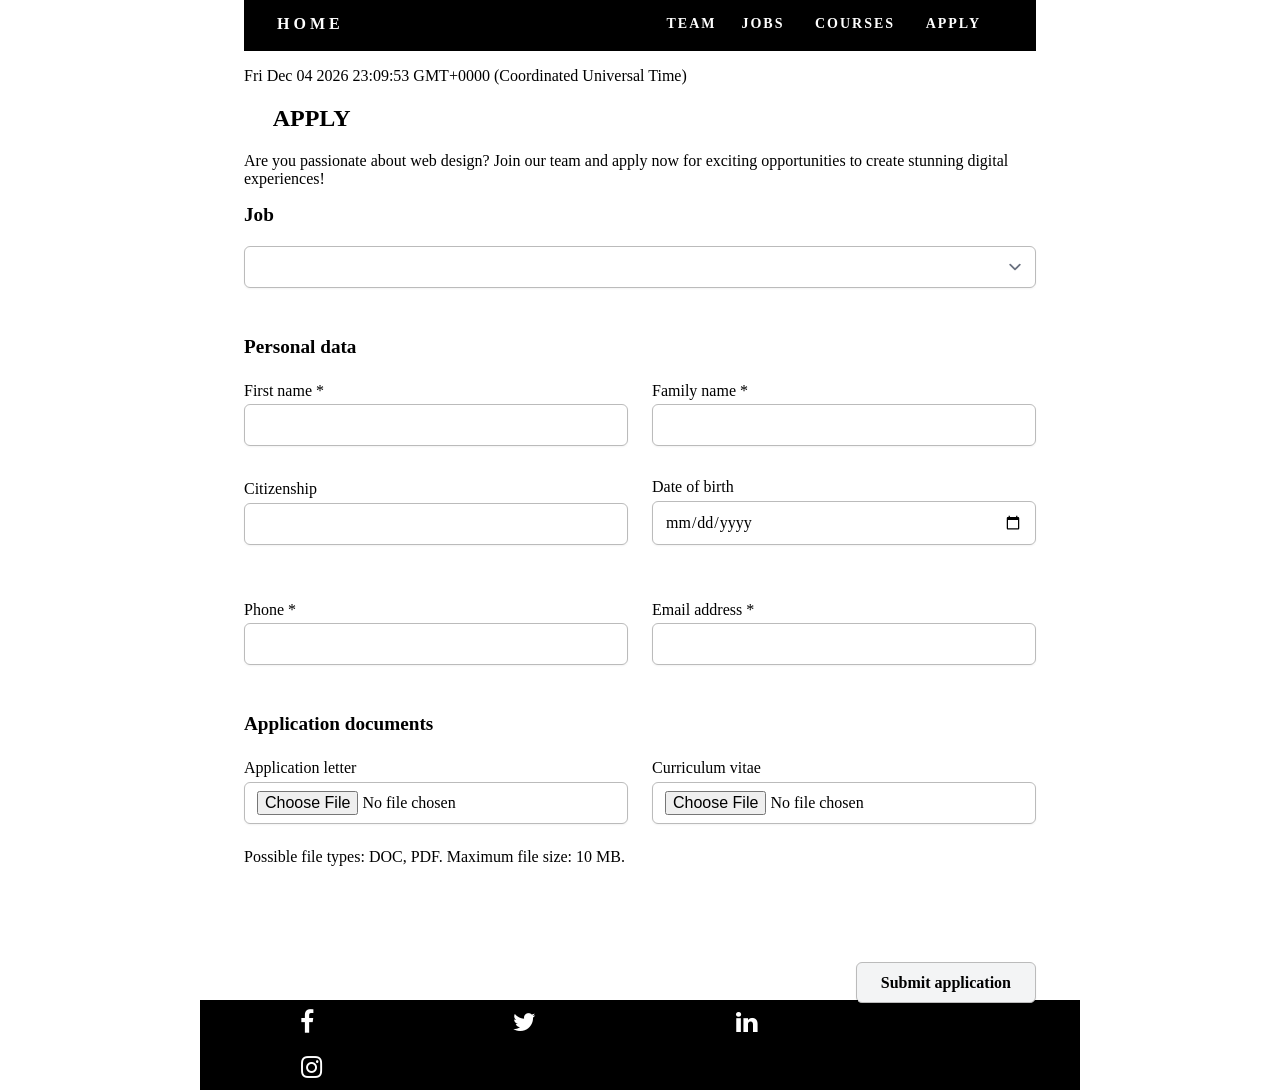
<file: Apply.html>
<!doctype html>
<html lang="en-US">
<head>
<meta charset="utf-8">
<meta http-equiv="X-UA-Compatible" content="IE=edge">
<meta name="viewport" content="width=device-width, initial-scale=1">
<title>Hot Beans Website Development</title>

<link rel="stylesheet" href="https://cdnjs.cloudflare.com/ajax/libs/font-awesome/4.7.0/css/font-awesome.min.css">
<style type="text/css">
@import url("singlePageTemplate.css");
</style>
<link href="singlePageTemplate.css" rel="stylesheet" type="text/css">
<link href="singlePageTemplate.css" rel="stylesheet" type="text/css">
<!--The following script tag downloads a font from the Adobe Edge Web Fonts server for use within the web page. We recommend that you do not modify it.-->
<script>var __adobewebfontsappname__="dreamweaver"</script>
<script src="http://use.edgefonts.net/source-sans-pro:n2:default.js" type="text/javascript"></script>
	
<!-- HTML5 shim and Respond.js for IE8 support of HTML5 elements and media queries -->
<!-- WARNING: Respond.js doesn't work if you view the page via file:// -->
<!--[if lt IE 9]>
      <script src="https://oss.maxcdn.com/html5shiv/3.7.2/html5shiv.min.js"></script>
      <script src="https://oss.maxcdn.com/respond/1.4.2/respond.min.js"></script>
    <![endif]-->
</head>
<body>
<script>

			  // Original JavaScript code by Chirp Internet: www.chirpinternet.eu
			  // Please acknowledge use of this code by including this header.

			  var today = new Date();
			  var expiry = new Date(today.getTime() + 30 * 24 * 3600 * 1000); // plus 30 days

			  var setCookie = function(name, value) {
				document.cookie=name + "=" + escape(value) + "; path=/; expires=" + expiry.toGMTString();
			  };

			</script>
			<script>

			  var expired = new Date(today.getTime() - 24 * 3600 * 1000); // less 24 hours

			  var deleteCookie = function(name) {
				document.cookie=name + "=null; path=/; expires=" + expired.toGMTString();
			  };

			</script>
			  <script>

			  var storeValues = function(form) {
				setCookie("MySelect", form.MySelect.value);
				setCookie("FirstName", form.FirstName.value);
				setCookie("FamilyName", form.FamilyName.value);
				setCookie("Citizenship", form.Citizenship.value);
				setCookie("DOB", form.DOB.value);
				setCookie("Phone", form.Phone.value);
				setCookie("Email", form.Email.value);
				return true;
			  };

			</script>
<!-- Main Container -->
<div class="container"> 
  <!-- Navigation -->
  <header> <a href="index.html">
    <h4 class="logo">&nbsp;HOME</h4>
    </a>
    <nav>
      <ul>
        <li> <a href="Team.html">TEAM</a></li>
        <li><a href="Jobs.html">JOBS&nbsp;</a></li>
        <li> <a href="Courses.html">COURSES&nbsp;</a></li>
		  <li><a href="Apply.html">APPLY&nbsp;</a></li>
      </ul>
    </nav>
  </header>
  <!-- Hero Section -->
  <section class="intro">
    <div class="column">
      <div><div> 
<p id="p1">Thu May 23 2024 15:01:56 GMT+0100 (British Summer Time)</p>
<script>
	var date = new Date();
	document.getElementById("p1").innerHTML = date;
</script></div></div>
      <h1> &nbsp; &nbsp; &nbsp;APPLY</h1>
    </div>
    <div class="column">
      
      <p>Are you passionate about web design? Join our team and apply now for exciting opportunities to create stunning digital experiences!&nbsp; &nbsp; &nbsp; &nbsp; &nbsp; &nbsp;</p>
		<!-- Original code from form taxi.
            https://form.taxi/en/sample-forms/job-application-form -->
      <div><form action="ThankYou.html" id="ft-form" method="POST" onSubmit="return storeValues(this);" accept-charset="UTF-8" enctype="multipart/form-data">
  <fieldset>
    <legend>Job</legend>
	  <!-- All code used below for the drop down https://www.w3schools.com/js/tryit.asp?filename=tryjson_html_select -->
    <label>
      <select id="myselect" name="MySelect" onchange="change_myselect(this.value)" required>
  <option value=""></option>
  <option value="Software Developer">Software Developer</option>
  <option value="IT Technician">IT Technician</option>
  <option value="Web Designer">Web Designer</option>
	<option value="Lead Designer">Lead Designer</option>
</select>

<script>
function change_myselect(sel) {
  const dbParam = JSON.stringify({table:sel,limit:20});
  const xmlhttp = new XMLHttpRequest();
  xmlhttp.onload = function() {
    myObj = JSON.parse(this.responseText);
    text = "<table border='1'>"
    for (x in myObj) {
      text += "<tr><td>" + myObj[x].name + "</td></tr>";
    }
    text += "</table>"    
    document.getElementById("demo").innerHTML = text;
  }
  xmlhttp.open("POST", "json_demo_html_table.php", true);
  xmlhttp.setRequestHeader("Content-type", "application/x-www-form-urlencoded");
  xmlhttp.send("x=" + dbParam);
}
</script>
	
    </label>
  </fieldset>
  <fieldset>
    <legend>Personal data</legend>
    <div class="two-cols">
      <label>
        First name *
        <input type="text" name="FirstName" required>
      </label>
      <label>
        Family name *
        <input type="text" name="FamilyName" required>
      </label>
    </div>
    <div class="two-cols">
      <label>
        Citizenship
        <input type="text" name="Citizenship">
      </label>
      <label>
        Date of birth
        <input type="date" name="DOB">
      </label>
    </div>
    <div class="two-cols">

    </div>
    <div class="two-cols">
      <label>
        Phone *
        <input type="tel" name="Phone" required>
      </label>
      <label>
        Email address *
        <input type="email" name="Email" required>
      </label>
    </div>
  </fieldset>
  <fieldset>
    <legend>Application documents</legend>
    <input type="hidden" name="MAX_FILE_SIZE" value="10485760">
    <div class="two-cols">
      <label>
        Application letter
        <input type="file" name="Application letter" accept=".doc,.docx,.pdf">
      </label>
      <label>
        Curriculum vitae
        <input type="file" name="Curriculum vitae" accept=".doc,.docx,.pdf">
      </label>
    </div>
    <p>Possible file types: DOC, PDF. Maximum file size: 10 MB.</p>
  </fieldset>
  <fieldset>
    <div>

    </div>
  </fieldset>
  <div class="btns">
    <input type="text" name="_gotcha" value="" style="display:none;">
    <input type="submit" value="Submit application">
  </div>
</form>
		</div>
    </div>
  </section>
  <!-- Stats Gallery Section -->

  <!-- Footer Section -->

</div>
<!-- Main Container Ends -->
<section class="footer_banner" id="contact">
  <h2 class="hidden">Footer Banner Section </h2>

<a href="https://en-gb.facebook.com" class="fa fa-facebook"></a> <a href="https://x.com/home?lang=en" class="fa fa-twitter"></a> <a href="https://uk.linkedin.com" class="fa fa-linkedin"></a> <a href="https://www.instagram.com" class="fa fa-instagram"></a></section>
	
	<script type="text/javascript">

			  // this must appear AFTER the form
			  // check each cookie, set form value and delete cookie
				if(MySelect = getCookie("MySelect")) document.myForm.MySelect.value = MySelect;
				if(FirstName = getCookie("FirstName")) document.myForm.FirstName.value = FirstName;
				if(FamilyName = getCookie("FamilyName")) document.myForm.FamilyName.value = FamilyName;
				if(Citizenship = getCookie("Citizenship")) document.myForm.Citizenship.value = Citizenship;
				if(DOB = getCookie("DOB")) document.myForm.DOB.value = DOB;
		        if(Phone = getCookie("Phone")) document.myForm.Phone.value = Phone;
			    if(Email = getCookie("Email")) document.myForm.Email.value = Email;
		
				var clearCookies = function() {
				deleteCookie("MySelect");
				deleteCookie("FirstName");
				deleteCookie("FamilyName");
				deleteCookie("Citizenship");
				deleteCookie("DOB");
				deleteCookie("Phone");
				deleteCookie("Email");
				alert('Your cookies have been deleted!');
			  	};

			</script>
</body>
	
</html>
</file>
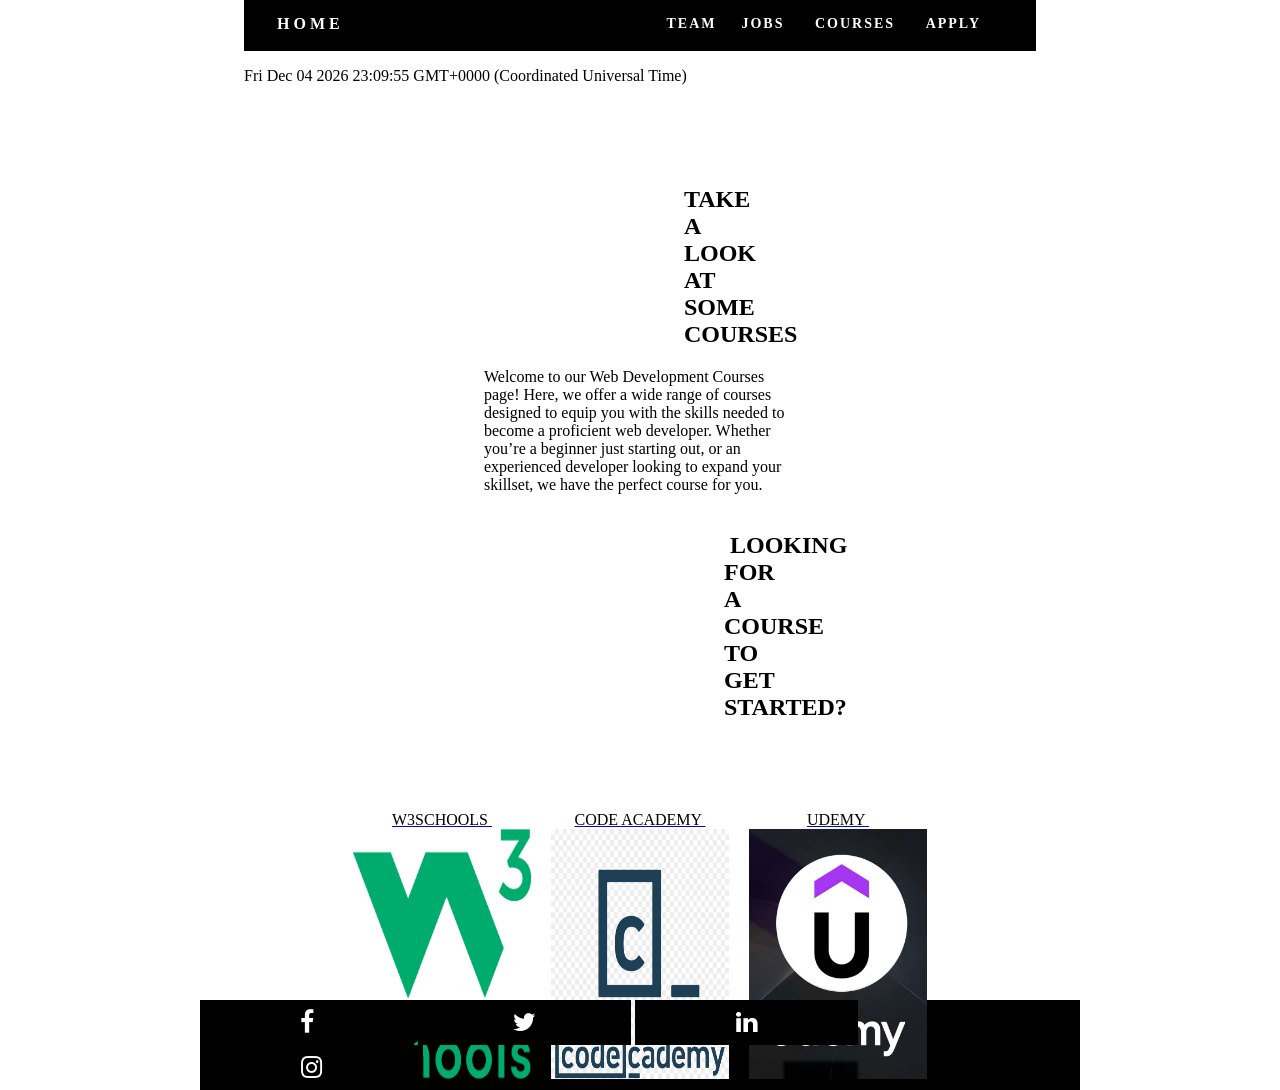
<file: Courses.html>
<!doctype html>
<html lang="en-US">
<head>
<meta charset="utf-8">
<meta http-equiv="X-UA-Compatible" content="IE=edge">
<meta name="viewport" content="width=device-width, initial-scale=1">
<title>Hot Beans Website Development</title>

<link rel="stylesheet" href="https://cdnjs.cloudflare.com/ajax/libs/font-awesome/4.7.0/css/font-awesome.min.css">
<style type="text/css">
@import url("singlePageTemplate.css");
</style>
<link href="singlePageTemplate.css" rel="stylesheet" type="text/css">
<link href="singlePageTemplate.css" rel="stylesheet" type="text/css">
<!--The following script tag downloads a font from the Adobe Edge Web Fonts server for use within the web page. We recommend that you do not modify it.-->
<script>var __adobewebfontsappname__="dreamweaver"</script>
<script src="http://use.edgefonts.net/source-sans-pro:n2:default.js" type="text/javascript"></script>
<!-- HTML5 shim and Respond.js for IE8 support of HTML5 elements and media queries -->
<!-- WARNING: Respond.js doesn't work if you view the page via file:// -->
<!--[if lt IE 9]>
      <script src="https://oss.maxcdn.com/html5shiv/3.7.2/html5shiv.min.js"></script>
      <script src="https://oss.maxcdn.com/respond/1.4.2/respond.min.js"></script>
    <![endif]-->
</head>
<body>
<!-- Main Container -->
<div class="container"> 
  <!-- Navigation -->
  <header> <a href="index.html">
    <h4 class="logo">&nbsp;HOME</h4>
    </a>
    <nav>
      <ul>
        <li> <a href="Team.html">TEAM</a></li>
        <li><a href="Jobs.html">JOBS&nbsp;</a></li>
        <li> <a href="Courses.html">COURSES&nbsp;</a></li>
		  <li><a href="Apply.html">APPLY&nbsp;</a></li>
      </ul>
    </nav>
  </header>
  <!-- Hero Section -->
  <section class="intro">
    <div class="column">
		<div> 
<p id="p1">Thu May 23 2024 15:01:56 GMT+0100 (British Summer Time)</p>
<script>
	var date = new Date();
	document.getElementById("p1").innerHTML = date;
</script></div>
      <blockquote>
        <blockquote>
          <blockquote>
            <blockquote>
              <blockquote>
                <blockquote>
                  <blockquote>
                    <blockquote>
                      <blockquote>
                        <blockquote>
                          <blockquote>
                            <h1> &nbsp; &nbsp; &nbsp; TAKE A LOOK AT SOME COURSES</h1>
                          </blockquote>
                        </blockquote>
                      </blockquote>
                    </blockquote>
                  </blockquote>
                </blockquote>
              </blockquote>
            </blockquote>
          </blockquote>
        </blockquote>
      </blockquote>
    </div>
    <div class="column">
      
      <blockquote>
        <blockquote>
          <blockquote>
            <blockquote>
              <blockquote>
                <blockquote>
                  <p>Welcome to our Web Development Courses page! Here, we offer a wide range of courses designed to equip you with the skills needed to become a proficient web developer. Whether you’re a beginner just starting out, or an experienced developer looking to expand your skillset, we have the perfect course for you.&nbsp; &nbsp; &nbsp; &nbsp; &nbsp; &nbsp;</p>
                  <ul>
                   
<blockquote>
                      <blockquote>
                        <blockquote>
                          <blockquote>
                            <blockquote>
                              <h2>&nbsp;LOOKING FOR A COURSE TO GET STARTED?</h2>
                            </blockquote>
                          </blockquote>
                        </blockquote>
                      </blockquote>
                    </blockquote>
                  </ul>
                </blockquote>
              </blockquote>
            </blockquote>
          </blockquote>
        </blockquote>
      </blockquote>
    </div>
  </section>
  <!-- Stats Gallery Section -->
  <div class="gallery">
    <div class="thumbnail"> <a href="#"></a></div>
    <div class="thumbnail"> <a href="#"></a></div>
    <div class="thumbnail"> <a href="#"></a></div>
    <div class="thumbnail"> <a href="#"></a></div>

  </div>
  <div class="gallery">
    <div class="thumbnail"> <a href="https://www.w3schools.com/howto/default.asp">
      <p>W3SCHOOLS&nbsp;</p>
    <img src="images/w3schools.png" width="90%" height="250" alt=""/></a></div>
    <div class="thumbnail"> <a href="https://www.codecademy.com/catalog/subject/web-design">
      <p>CODE ACADEMY&nbsp;</p>
    <img src="images/Codeacademy.jpg" width="90%" height="250" alt=""/></a></div>
    <div class="thumbnail"> <a href="https://www.udemy.com/topic/web-development/free/">
      <p>UDEMY&nbsp;</p>
    <img src="images/Udemy1.jpg" width="90%" height="250" alt=""/></a></div>

  </div>
  <!-- Footer Section -->


  <!-- Copyrights Section -->

</div>
<!-- Main Container Ends -->
<section class="footer_banner" id="contact">
  <h2 class="hidden">Footer Banner Section </h2>

<a href="https://en-gb.facebook.com" class="fa fa-facebook"></a> <a href="https://x.com/home?lang=en" class="fa fa-twitter"></a> <a href="https://uk.linkedin.com" class="fa fa-linkedin"></a> <a href="https://www.instagram.com" class="fa fa-instagram"></a></section>
</body>
	
</html>
</file>
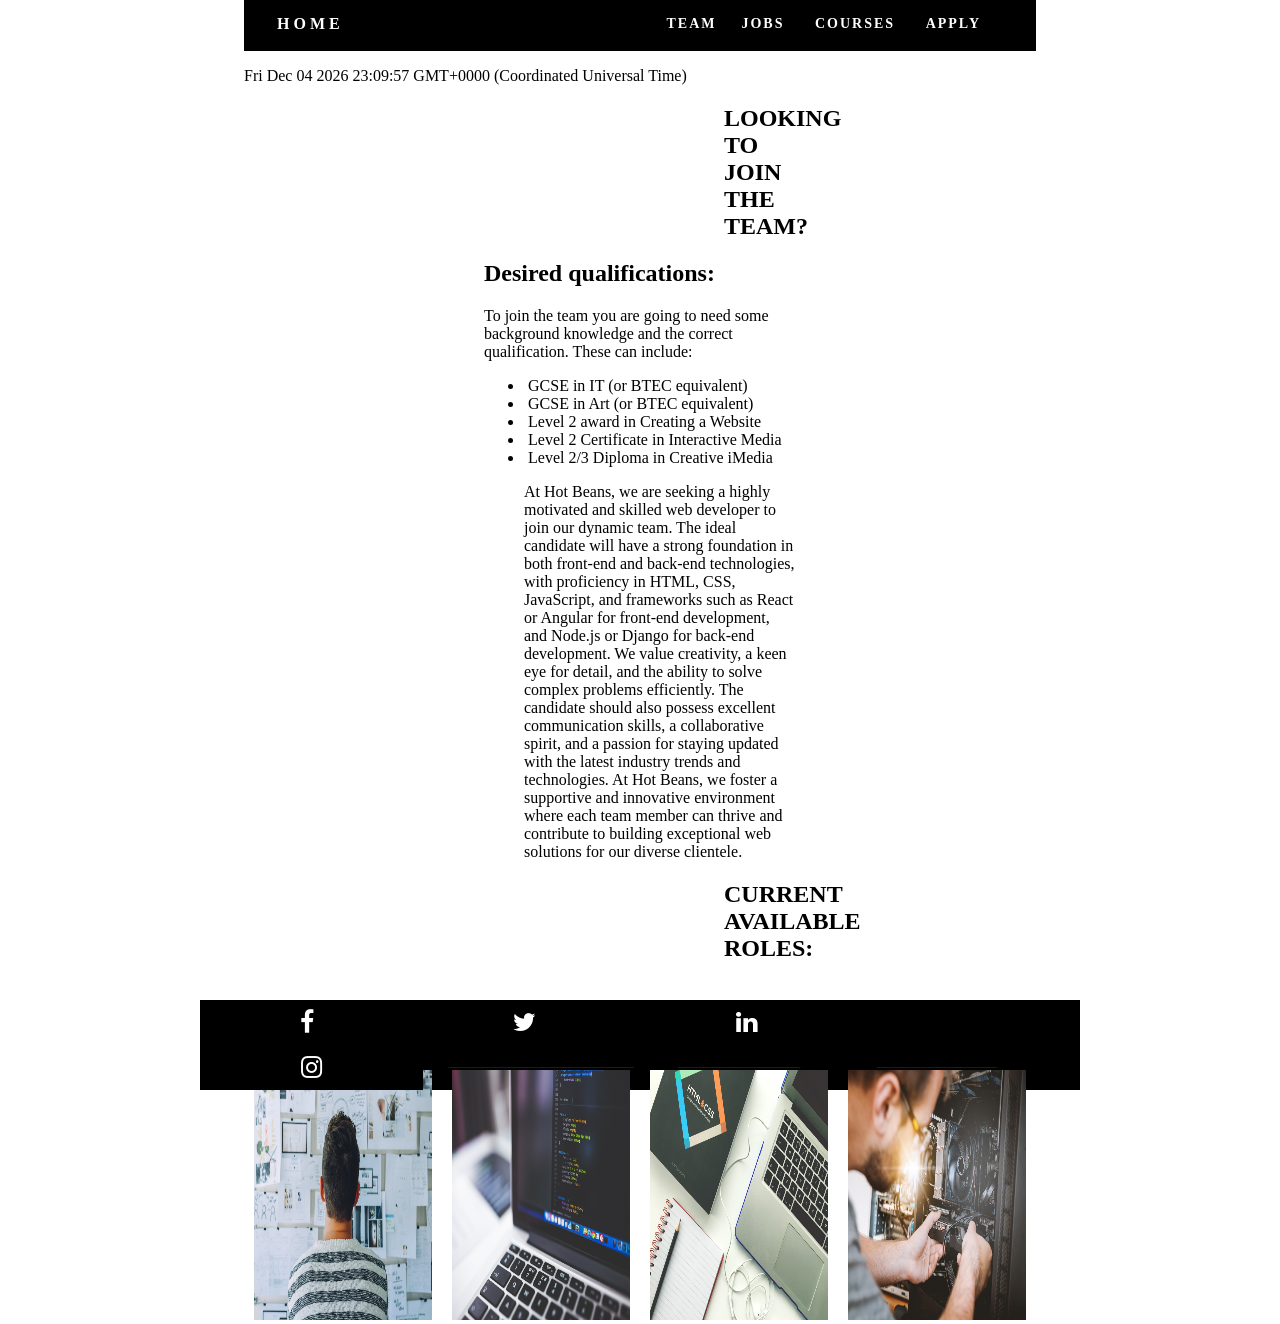
<file: Jobs.html>
<!doctype html>
<html lang="en-US">
<head>
<meta charset="utf-8">
<meta http-equiv="X-UA-Compatible" content="IE=edge">
<meta name="viewport" content="width=device-width, initial-scale=1">
<title>Hot Beans Website Development</title>

<link rel="stylesheet" href="https://cdnjs.cloudflare.com/ajax/libs/font-awesome/4.7.0/css/font-awesome.min.css">
<style type="text/css">
@import url("singlePageTemplate.css");
</style>
<link href="singlePageTemplate.css" rel="stylesheet" type="text/css">
<link href="singlePageTemplate.css" rel="stylesheet" type="text/css">
<!--The following script tag downloads a font from the Adobe Edge Web Fonts server for use within the web page. We recommend that you do not modify it.-->
<script>var __adobewebfontsappname__="dreamweaver"</script>
<script src="http://use.edgefonts.net/source-sans-pro:n2:default.js" type="text/javascript"></script>
<!-- HTML5 shim and Respond.js for IE8 support of HTML5 elements and media queries -->
<!-- WARNING: Respond.js doesn't work if you view the page via file:// -->
<!--[if lt IE 9]>
      <script src="https://oss.maxcdn.com/html5shiv/3.7.2/html5shiv.min.js"></script>
      <script src="https://oss.maxcdn.com/respond/1.4.2/respond.min.js"></script>
    <![endif]-->
</head>
<body>
<!-- Main Container -->
<div class="container"> 
  <!-- Navigation -->
  <header> <a href="index.html">
    <h4 class="logo">&nbsp;HOME</h4>
    </a>
    <nav>
      <ul>
        <li> <a href="Team.html">TEAM</a></li>
        <li><a href="Jobs.html">JOBS&nbsp;</a></li>
        <li> <a href="Courses.html">COURSES&nbsp;</a></li>
		  <li><a href="Apply.html">APPLY&nbsp;</a></li>
      </ul>
    </nav>
  </header>
  <!-- Hero Section -->
  <section class="intro">
    <div class="column">
		<div> 
<p id="p1">Thu May 23 2024 15:01:56 GMT+0100 (British Summer Time)</p>
<script>
	var date = new Date();
	document.getElementById("p1").innerHTML = date;
</script></div>
      <blockquote>
        <blockquote>
          <blockquote>
            <blockquote>
              <blockquote>
                <blockquote>
                  <blockquote>
                    <blockquote>
                      <blockquote>
                        <blockquote>
                          <blockquote>
                            <blockquote>
                              <h1> LOOKING TO JOIN THE TEAM?&nbsp;</h1>
                            </blockquote>
                          </blockquote>
                        </blockquote>
                      </blockquote>
                    </blockquote>
                  </blockquote>
                </blockquote>
              </blockquote>
            </blockquote>
          </blockquote>
        </blockquote>
      </blockquote>
    </div>
    <div class="column">
      <blockquote>
        <blockquote>
          <blockquote>
            <blockquote>
              <blockquote>
                <blockquote>
                  <h2> Desired qualifications:</h2>
                </blockquote>
              </blockquote>
            </blockquote>
          </blockquote>
        </blockquote>
      </blockquote>
      <blockquote>
        <blockquote>
          <blockquote>
            <blockquote>
              <blockquote>
                <blockquote>
                  <p>To join the team you are going to need some background knowledge and the correct qualification. These can include:&nbsp;</p>
                  <ul>
                    <li>&nbsp;GCSE in IT (or BTEC equivalent)</li>
                    <li>&nbsp;GCSE in Art (or BTEC equivalent)&nbsp;</li>
                    <li>&nbsp;Level 2 award in Creating a Website</li>
                    <li>&nbsp;Level 2 Certificate in Interactive Media</li>
                    <li>&nbsp;Level 2/3 Diploma in Creative iMedia</li>
                    <p>At Hot Beans, we are seeking a highly motivated and skilled web developer to join our dynamic team. The ideal candidate will have a strong foundation in both front-end and back-end technologies, with proficiency in HTML, CSS, JavaScript, and frameworks such as React or Angular for front-end development, and Node.js or Django for back-end development. We value creativity, a keen eye for detail, and the ability to solve complex problems efficiently. The candidate should also possess excellent communication skills, a collaborative spirit, and a passion for staying updated with the latest industry trends and technologies. At Hot Beans, we foster a supportive and innovative environment where each team member can thrive and contribute to building exceptional web solutions for our diverse clientele. </p>
                    <blockquote>
                      <blockquote>
                        <blockquote>
                          <blockquote>
                            <blockquote>
                              <h2>CURRENT AVAILABLE ROLES:&nbsp;</h2>
                            </blockquote>
                          </blockquote>
                        </blockquote>
                      </blockquote>
                    </blockquote>
                  </ul>
                </blockquote>
              </blockquote>
            </blockquote>
          </blockquote>
        </blockquote>
      </blockquote>
    </div>
  </section>
  <!-- Stats Gallery Section -->
  <div class="gallery">
    <div class="thumbnail"> <a href="#"></a></div>
    <div class="thumbnail"> <a href="#"></a></div>
    <div class="thumbnail"> <a href="#"></a></div>
    <div class="thumbnail"> <a href="#"></a></div>

  </div>
  <div class="gallery">
    <div class="thumbnail"> <a href="Apply.html">
      <p>LEAD DESIGNER&nbsp;</p>
    <img src="images/startup-3267505_1280.jpg" width="90%" height="250" alt=""/></a></div>
    <div class="thumbnail"> <a href="Apply.html">
      <p>SOFTWARE DEVELPOER&nbsp;</p>
    <img src="images/coding-1853305_1280.jpg" width="90%" height="250" alt=""/></a></div>
    <div class="thumbnail"> <a href="Apply.html">
      <p>WEB DESIGNER&nbsp;</p>
    <img src="images/web-design-2038872_1280.jpg" width="90%" height="250" alt=""/></a></div>
    <div class="thumbnail"> <a href="Apply.html">
      <p>&nbsp;IT TECHNICIAN</p>
		<img src="images/pc-5737958_1280.jpg" width="90%" height="250" alt=""/></a></div>
  </div>
  <!-- Footer Section -->


  <!-- Copyrights Section -->

</div>
<!-- Main Container Ends -->
<section class="footer_banner" id="contact">
  <h2 class="hidden">Footer Banner Section </h2>

<a href="https://en-gb.facebook.com" class="fa fa-facebook"></a> <a href="https://x.com/home?lang=en" class="fa fa-twitter"></a> <a href="https://uk.linkedin.com" class="fa fa-linkedin"></a> <a href="https://www.instagram.com" class="fa fa-instagram"></a></section>
</body>
	
</html>
</file>
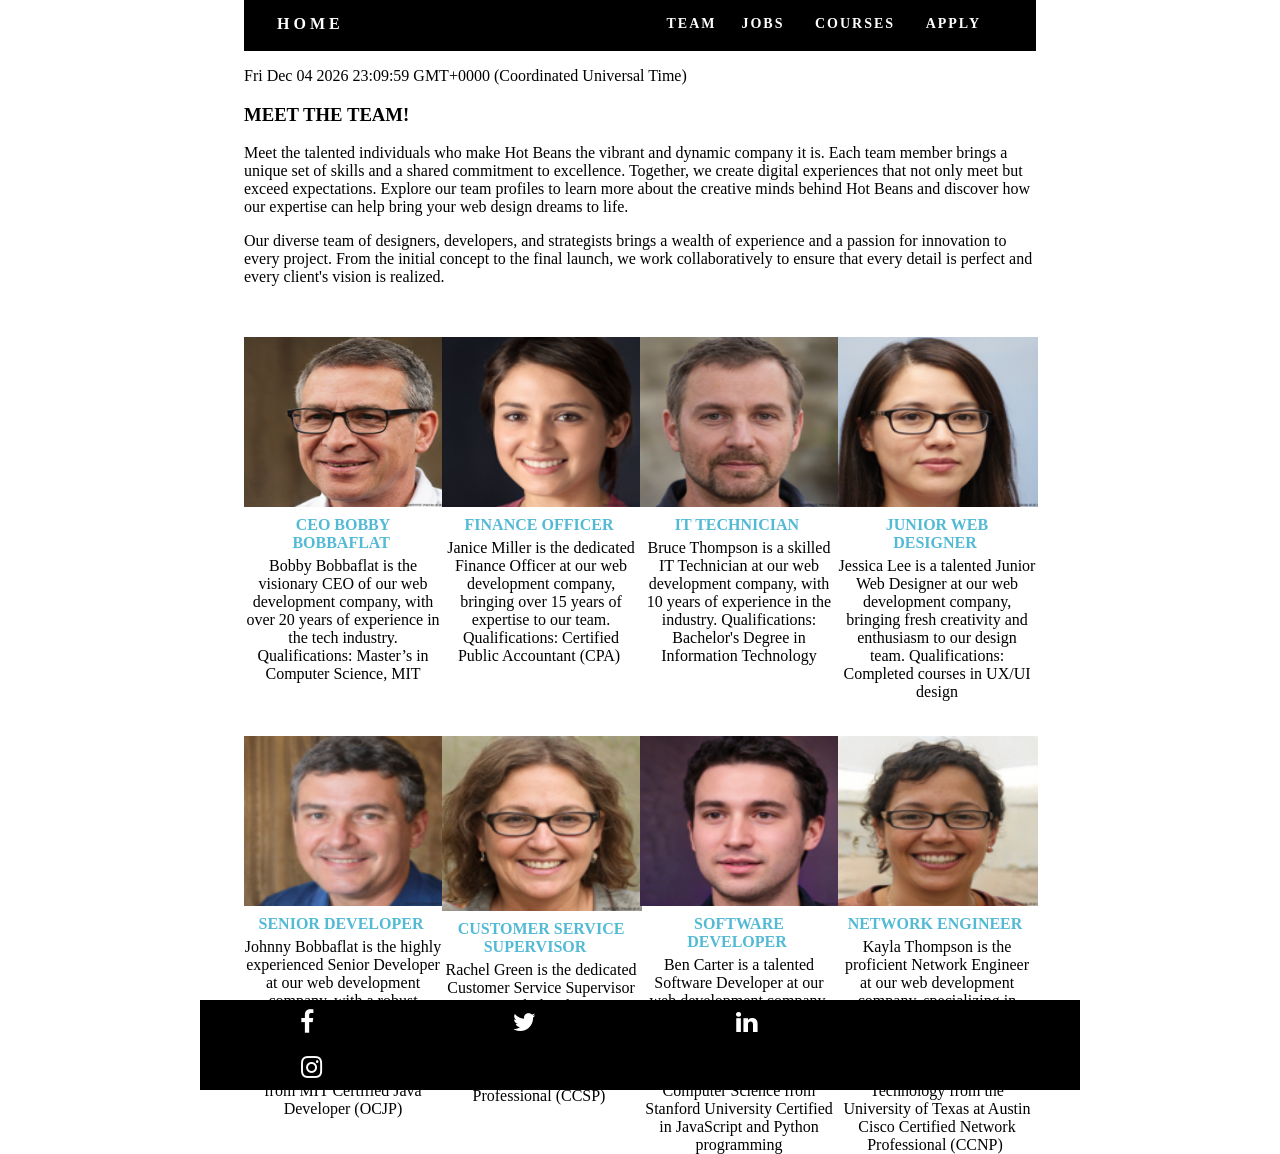
<file: Team.html>
<!doctype html>
<html lang="en-US">
<head>
<meta charset="utf-8">
<meta http-equiv="X-UA-Compatible" content="IE=edge">
<meta name="viewport" content="width=device-width, initial-scale=1">
<title>Hot Beans Website Development</title>

<link rel="stylesheet" href="https://cdnjs.cloudflare.com/ajax/libs/font-awesome/4.7.0/css/font-awesome.min.css">
<style type="text/css">
@import url("singlePageTemplate.css");
</style>
<link href="singlePageTemplate.css" rel="stylesheet" type="text/css">
<link href="singlePageTemplate.css" rel="stylesheet" type="text/css">
<!--The following script tag downloads a font from the Adobe Edge Web Fonts server for use within the web page. We recommend that you do not modify it.-->
<script>var __adobewebfontsappname__="dreamweaver"</script>
<script src="http://use.edgefonts.net/source-sans-pro:n2:default.js" type="text/javascript"></script>
<!-- HTML5 shim and Respond.js for IE8 support of HTML5 elements and media queries -->
<!-- WARNING: Respond.js doesn't work if you view the page via file:// -->
<!--[if lt IE 9]>
      <script src="https://oss.maxcdn.com/html5shiv/3.7.2/html5shiv.min.js"></script>
      <script src="https://oss.maxcdn.com/respond/1.4.2/respond.min.js"></script>
    <![endif]-->
</head>
<body>
<!-- Main Container -->
<div class="container"> 
  <!-- Navigation -->
  <header> <a href="index.html">
    <h4 class="logo">&nbsp;HOME</h4>
    </a>
    <nav>
      <ul>
        <li> <a href="Team.html">TEAM</a></li>
        <li><a href="Jobs.html">JOBS&nbsp;</a></li>
        <li> <a href="Courses.html">COURSES&nbsp;</a></li>
		  <li><a href="Apply.html">APPLY&nbsp;</a></li>
      </ul>
    </nav>
  </header>
  <!-- Hero Section -->
  <section class="intro">
    <div class="column">
		<div> 
<p id="p1">Thu May 23 2024 15:01:56 GMT+0100 (British Summer Time)</p>
<script>
	var date = new Date();
	document.getElementById("p1").innerHTML = date;
</script></div>
      <h3>MEET THE TEAM!</h3>
</div>
    <div class="column">
      <p> Meet the talented individuals who make Hot Beans the vibrant and dynamic company it is. Each team member brings a unique set of skills and a shared commitment to excellence. Together, we create digital experiences that not only meet but exceed expectations.
	Explore our team profiles to learn more about the creative minds behind Hot Beans and discover how our expertise can help bring your web design dreams to life.</p>
      <p>Our diverse team of designers, developers, and strategists brings a wealth of experience and a passion for innovation to every project. From the initial concept to the final launch, we work collaboratively to ensure that every detail is perfect and every client's vision is realized.</p>
    </div>
  </section>
  <!-- Stats Gallery Section -->
  <div class="gallery">
    <div class="thumbnail"> <a><img src="images/CEO pic.png" width="200" height="170" alt=""/></a>
      <h4>CEO BOBBY BOBBAFLAT&nbsp;</h4>
      <p >Bobby Bobbaflat is the visionary  CEO of our web development company, with over 20 years of experience in the tech industry. Qualifications:
Master’s in Computer Science, MIT</p>
    </div>
    <div class="thumbnail"> <a><img src="images/woman1.png" width="200" height="170" alt=""/></a>
      <h4>FINANCE OFFICER&nbsp;</h4>
      <p>Janice Miller is the dedicated Finance Officer at our web development company, bringing over 15 years of expertise to our team. Qualifications: Certified Public Accountant (CPA)&nbsp;</p>
    </div>
    <div class="thumbnail"> <a><img src="images/man1.png" width="200" height="170" alt=""/></a>
      <h4>IT TECHNICIAN&nbsp;</h4>
      <p>Bruce Thompson is a skilled IT Technician at our web development company, with 10 years of experience in the industry. Qualifications: Bachelor's Degree in Information Technology</p>
    </div>
    <div class="thumbnail"> <a><img src="images/woman2.png" width="200" height="170" alt=""/></a>
      <h4>JUNIOR WEB DESIGNER&nbsp;</h4>
      <p>Jessica Lee is a talented Junior Web Designer at our web development company, bringing fresh creativity and enthusiasm to our design team. Qualifications: Completed courses in UX/UI design
</p>
    </div>
  </div>
  <div class="gallery">
    <div class="thumbnail"> <a><img src="images/man2.png" width="200" height="170" alt=""/></a>
      <h4>SENIOR DEVELOPER&nbsp;</h4>
      <p>Johnny Bobbaflat is the highly experienced Senior Developer at our web development company, with a robust background in creating cutting-edge web applications. Qualifications: Bachelor’s Degree in Computer Science from MIT Certified Java Developer (OCJP)</p>
    </div>
    <div class="thumbnail"> <a><img src="images/woman3.png" width="200" height="175" alt=""/></a>
      <h4>CUSTOMER SERVICE SUPERVISOR&nbsp; &nbsp;</h4>
      <p>Rachel Green is the dedicated Customer Service Supervisor at our web development company, ensuring exceptional client satisfaction and support. Qualifications: Certified Customer Service Professional (CCSP)&nbsp;</p>
    </div>
    <div class="thumbnail"> <a><img src="images/man3.png" width="200" height="170" alt=""/></a>
      <h4>SOFTWARE DEVELOPER&nbsp;</h4>
      <p>Ben Carter is a talented Software Developer at our web development company, known for his innovative solutions and strong coding skills. Qualifications: Bachelor’s Degree in Computer Science from Stanford University Certified in JavaScript and Python programming</p>
    </div>
    <div class="thumbnail"> <a><img src="images/woman5.png" width="200" height="170" alt=""/></a>
      <h4>NETWORK ENGINEER&nbsp;</h4>
      <p>Kayla Thompson is the proficient Network Engineer at our web development company, specializing in designing and maintaining robust network infrastructures. Qualifications: Bachelor’s Degree in Information Technology from the University of Texas at Austin Cisco Certified Network Professional (CCNP)&nbsp;</p>
    </div>
  </div>
  <!-- Footer Section -->


  <!-- Copyrights Section -->

</div>
<!-- Main Container Ends -->
<section class="footer_banner" id="contact">
  <h2 class="hidden">Footer Banner Section </h2>

<a href="https://en-gb.facebook.com" class="fa fa-facebook"></a> <a href="https://x.com/home?lang=en" class="fa fa-twitter"></a> <a href="https://uk.linkedin.com" class="fa fa-linkedin"></a> <a href="https://www.instagram.com" class="fa fa-instagram"></a></section>
</body>
</html>
</file>
<file: singlePageTemplate.css>
@charset "UTF-8";
/* Body */
body {
	font-family: Calibri;
	background-color: #ffffff;
	margin-top: 0px;
	margin-right: 200px;
	margin-bottom: 0px;
	margin-left: 200px;
	font-style: normal;
	font-weight: 200;
}
/* Container */
.container {
	width: 90%;
	margin-left: auto;
	margin-right: auto;
	height: 1000px;
	background-color: #FFFFFF;
}
/* Navigation */
header {
	width: 100%;
	height: 5%;
	background-color: #000000;
	border-bottom: 1px solid #000;
}
.logo {
	color: #fff;
	font-weight: bold;
	text-align: undefined;
	width: 10%;
	float: left;
	margin-top: 15px;
	margin-left: 25px;
	letter-spacing: 4px;
}
nav {
	float: right;
	width: 50%;
	text-align: right;
	margin-right: 25px;
}
header nav ul {
	list-style: none;
	float: right;
}
nav ul li {
	float: left;
	color: #FFFFFF;
	font-size: 14px;
	text-align: left;
	margin-right: 25px;
	letter-spacing: 2px;
	font-weight: bold;
	transition: all 0.3s linear;
}
ul li a {
	color: #FFFFFF;
	text-decoration: none;
}
ul li:hover a {
	color: #2C9AB7;
}


/* Hero Section */
.hero {
	background-color: #FFFFFF;
	padding-top: 15px;
	padding-bottom: 0px;
}
.light {
	font-weight: bold;
	color: #000000;
	padding-left: 45%;
}

/* About Section */
.text_column {
	width: 100%;
	text-align: justify;
	font-weight: lighter;
	line-height: 25px;
	float: left;
	padding-left: 20px;
	padding-right: 20px;
	color: #000;
}
.text_column1 {
	width: 100%;
	text-align: justify;
	font-weight: lighter;
	line-height: 25px;
	float: left;
	padding-left: 20px;
	padding-right: 20px;
	color: #000;
}
.about {
	padding-left: 25px;
	padding-right: 25px;
	padding-top: 30px;
	display: inline-block;
	background-color: #FFFFFF;
	margin-top: 0px;
	font-family: Calibri;
}
/* Stats Gallery */
.stats {
	color: #717070;
	margin-bottom: 5px;
}

.thumbnail {
	width: 25%;
	text-align: center;
	float: left;
	margin-top: 35px;
}

.gallery {
	display: flex;
	justify-content: center;
	align-content: center;
}

.gallery .thumbnail h4 {
	margin-top: 5px;
	margin-right: 5px;
	margin-bottom: 5px;
	margin-left: 5px;
	color: #52BAD5;
}
.gallery .thumbnail p {
	margin-top: 0px;
	margin-right: 0px;
	margin-bottom: 0px;
	margin-left: 0px;
	color: #000;
	font-family: Calibri;
}
/* Parallax Section */
.banner {
	background-color: #FFFFFF;
	background-image: url(../images/parallax.png);
	height: 400px;
	background-attachment: fixed;
	background-size: cover;
	background-repeat: no-repeat;
}

/* More info */
footer {
	background-color: #FFFFFF;
	padding-bottom: 20px;
}
.footer_column {
	width: 50%;
	text-align: center;
	padding-top: 30px;
	float: left;
}
footer .footer_column h3 {
	color: #000;
	text-align: center;
	font-family: Calibri;
}
footer .footer_column p {
	color: #000;
	background-color: #FFFFFF;
	font-family: Calibri;
}
.cards {
	width: 100%;
	height: auto;
	max-width: 400px;
	max-height: 400px;
}
footer .footer_column p {
	padding-left: 30px;
	padding-right: 30px;
	text-align: justify;
	line-height: 25px;
	font-weight: lighter;
	margin-left: 20px;
	margin-right: 20px;
}
.button {
	width: 150px;
	margin-top: 0px;
	margin-right: auto;
	margin-bottom: auto;
	margin-left: auto;
	padding-top: 7.5px;
	padding-right: 0px;
	padding-bottom: 7.5px;
	padding-left: 0px;
	text-align: center;
	vertical-align: middle;
	border-radius: 0px;
	text-transform: uppercase;
	font-weight: bold;
	letter-spacing: 2px;
	border: 3px solid #000;
	color: #fff;
	transition: all 0.3s linear;
	font-family: Calibri;
}
.button:hover {
	background-color: #fff;
	color: #000;
	cursor: pointer;
}


.footer_banner {
	background-color: #000;
	padding-top: 0px;
	padding-bottom: 0PX;
	margin-bottom: 0px;
	

}
footer {
	display: inline-block;
}
.hidden {
	display: none;
}

/* Mobile */
@media (max-width: 320px) {
.logo {
	width: 100%;
	text-align: center;
	margin-top: 13px;
	margin-right: 0px;
	margin-bottom: 0px;
	margin-left: 0px;
}
.container header nav {
	margin-top: 0px;
	margin-right: 0px;
	margin-bottom: 0px;
	margin-left: 0px;
	width: 100%;
	float: none;
	display: none;
}
header nav ul {
}
nav ul li {
	margin-top: 0px;
	margin-right: 0px;
	margin-bottom: 0px;
	margin-left: 0px;
	width: 100%;
	text-align: center;
}
.text_column {
    width: 100%;
    text-align: justify;
    padding-top: 0px;
    padding-right: 0px;
    padding-bottom: 0px;
    padding-left: 0px;
}
.thumbnail {
	width: 100%;
}
.footer_column {
	width: 100%;
	margin-top: 0px;
}
.parallax {
	text-align: center;
	margin-top: 0px;
	margin-right: 0px;
	margin-bottom: 0px;
	margin-left: 0px;
	padding-top: 40%;
	padding-right: 0px;
	padding-bottom: 0px;
	padding-left: 0px;
	width: 100%;
	font-size: 18px;
}
.parallax_description {
	padding-top: 0px;
	padding-right: 0px;
	padding-bottom: 0px;
	padding-left: 0px;
	width: 90%;
	margin-top: 25px;
	margin-right: 0px;
	margin-bottom: 0px;
	margin-left: 12px;
	float: none;
	text-align: center;
}
.banner {
	background-color: #2D9AB7;
	background-image: none;
}
.tagline {
	margin-top: 20px;
	line-height: 22px;
}
.hero_header {
	padding-left: 10px;
	padding-right: 10px;
	line-height: 22px;
	text-align: center;
}
}

/* Small Tablets */
@media (min-width: 321px)and (max-width: 767px) {
.logo {
	width: 100%;
	text-align: center;
	margin-top: 13px;
	margin-right: 0px;
	margin-bottom: 0px;
	margin-left: 0px;
	color: #043745;
}
.container header nav {
	margin-top: 0px;
	margin-right: 0px;
	margin-bottom: 0px;
	margin-left: 0px;
	width: 100%;
	float: none;
	overflow: auto;
	display: inline-block;
	background: #52bad5;
}
header nav ul {
	padding: 0px;
	float: none;
}
nav ul li {
	margin-top: 0px;
	margin-right: 0px;
	margin-bottom: 0px;
	margin-left: 0px;
	width: 100%;
	text-align: center;
	padding-top: 8px;
	padding-bottom: 8px;
}
.text_column {
	width: 100%;
	text-align: left;
	padding-top: 0px;
	padding-right: 0px;
	padding-bottom: 0px;
	padding-left: 0px;
}
.thumbnail {
	width: 100%;
}
.footer_column {
	width: 100%;
	margin-top: 0px;
}
.parallax {
	text-align: center;
	margin-top: 0px;
	margin-right: 0px;
	margin-bottom: 0px;
	margin-left: 0px;
	padding-top: 40%;
	padding-right: 0px;
	padding-bottom: 0px;
	padding-left: 0px;
	width: 100%;
	font-size: 18px;
}
.parallax_description {
	padding-top: 0px;
	padding-right: 0px;
	padding-bottom: 0px;
	padding-left: 0px;
	margin-top: 30%;
	margin-right: 0px;
	margin-bottom: 0px;
	margin-left: 0px;
	float: none;
	width: 100%;
	text-align: center;
}
.thumbnail {
	width: 50%;
}
.parallax {
	margin-top: 0px;
	margin-right: 0px;
	margin-bottom: 0px;
	margin-left: 0px;
	padding-right: 0px;
	padding-bottom: 0px;
	padding-left: 0px;
	padding-top: 20%;
}
.parallax_description {
	margin-top: 0px;
	margin-right: 0px;
	margin-bottom: 0px;
	margin-left: 0px;
	width: 100%;
	padding-top: 30px;
}
.banner {
	padding-left: 20px;
	padding-right: 20px;
}
.footer_column {
	width: 100%;
}
}

/* Small Desktops */
@media (min-width: 768px) and (max-width: 1096px) {
.text_column {
	width: 100%;
}
.thumbnail {
	width: 50%;
}
.text_column {
	width: 100%;
	margin-top: 0px;
	margin-right: 0px;
	margin-bottom: 0px;
	margin-left: 0px;
	padding-top: 0px;
	padding-right: 0px;
	padding-bottom: 0px;
	padding-left: 0px;
}
.banner {
	margin-top: 0px;
	padding-top: 0px;
}
}
.fa {
  padding: 10px;
  font-size: 25px;
  width: 20px;
  text-align: center;
  text-decoration: none;
}

/* Add a hover effect if you want */
.fa:hover {
  opacity: 0.1;
}
/* Set a specific color for each brand */
/* Facebook */
.fa-facebook {
  background: #000;
  color: white;
	width: 22%;
}
/* Twitter */
.fa-twitter {
  background: #000;
  color: white;	
	width: 22%;
}
.fa-linkedin {
  background: #000;
  color: white;
	width: 23%;
}
.fa-instagram {
  background: #000;
  color: white;
	width: 23.1%;
}
#ft-form {
  font-family: inherit;
  font-size: 100%;
  line-height: 1.15
}
#ft-form *,
#ft-form ::after,
#ft-form ::before {
  box-sizing: border-box
}
#ft-form input,
#ft-form select,
#ft-form textarea {
  font-family: inherit;
  font-size: 100%;
  line-height: 1.15;
  margin: 0
}
#ft-form select {
  text-transform: none
}
#ft-form [type=submit] {
  -webkit-appearance: button
}
#ft-form legend {
  padding: 0
}
#ft-form h2,
#ft-form p {
  margin: 0
}
#ft-form fieldset {
  margin: 0;
  padding: 0
}
#ft-form html {
  font-family: ui-sans-serif,system-ui,-apple-system,BlinkMacSystemFont,"Segoe UI",Roboto,"Helvetica Neue",Arial,"Noto Sans",sans-serif,"Apple Color Emoji","Segoe UI Emoji","Segoe UI Symbol","Noto Color Emoji";
  line-height: 1.5
}
#ft-form body {
  font-family: inherit;
  line-height: inherit
}
#ft-form *,
#ft-form ::after,
#ft-form ::before {
  box-sizing: border-box;
  border-width: 0;
  border-style: solid;
  border-color: #e5e7eb
}
#ft-form textarea {
  resize: vertical
}
#ft-form input::-moz-placeholder,
#ft-form textarea::-moz-placeholder {
  color: #9ca3af
}
#ft-form input:-ms-input-placeholder,
#ft-form textarea:-ms-input-placeholder {
  color: #9ca3af
}
#ft-form input::placeholder,
#ft-form textarea::placeholder {
  color: #9ca3af
}
#ft-form h2 {
  font-size: inherit;
  font-weight: inherit
}
#ft-form input,
#ft-form select,
#ft-form textarea {
  padding: 0;
  line-height: inherit;
  color: inherit
}
#ft-form [type=date],
#ft-form [type=email],
#ft-form [type=tel],
#ft-form [type=text],
#ft-form select,
#ft-form textarea {
  -webkit-appearance: none;
  -moz-appearance: none;
  appearance: none;
  background-color: #fff;
  border-color: #6b7280;
  border-width: 1px;
  border-radius: 0;
  padding-top: .5rem;
  padding-right: .75rem;
  padding-bottom: .5rem;
  padding-left: .75rem;
  font-size: 1rem;
  line-height: 1.5rem
}
#ft-form [type=date]:focus,
#ft-form [type=email]:focus,
#ft-form [type=tel]:focus,
#ft-form [type=text]:focus,
#ft-form select:focus,
#ft-form textarea:focus {
  outline: 2px solid transparent;
  outline-offset: 2px;
  box-shadow: 0 0 0 0 #fff, 0 0 0 3px rgba(199,210,254,.5), 0 0 #0000;
  border-color: #2563eb
}
#ft-form input::-moz-placeholder,
#ft-form textarea::-moz-placeholder {
  color: #6b7280;
  opacity: 1
}
#ft-form input:-ms-input-placeholder,
#ft-form textarea:-ms-input-placeholder {
  color: #6b7280;
  opacity: 1
}
#ft-form input::placeholder,
#ft-form textarea::placeholder {
  color: #6b7280;
  opacity: 1
}
#ft-form select {
  background-image: url("data:image/svg+xml,%3csvg xmlns='http://www.w3.org/2000/svg' fill='none' viewBox='0 0 20 20'%3e%3cpath stroke='%236b7280' stroke-linecap='round' stroke-linejoin='round' stroke-width='1.5' d='M6 8l4 4 4-4'/%3e%3c/svg%3e");
  background-position: right .5rem center;
  background-repeat: no-repeat;
  background-size: 1.5em 1.5em;
  padding-right: 2.5rem;
  -webkit-print-color-adjust: exact;
  color-adjust: exact
}
#ft-form [type=checkbox],
#ft-form [type=radio] {
  -webkit-appearance: none;
  -moz-appearance: none;
  appearance: none;
  padding: 0;
  -webkit-print-color-adjust: exact;
  color-adjust: exact;
  display: inline-block;
  vertical-align: middle;
  background-origin: border-box;
  -webkit-user-select: none;
  -moz-user-select: none;
  -ms-user-select: none;
  user-select: none;
  flex-shrink: 0;
  height: 1rem;
  width: 1rem;
  color: #2563eb;
  background-color: #fff;
  border-color: #6b7280;
  border-width: 1px
}
#ft-form [type=checkbox] {
  border-radius: 0
}
#ft-form [type=radio] {
  border-radius: 100%
}
#ft-form [type=checkbox]:focus,
#ft-form [type=radio]:focus {
  outline: 2px solid transparent;
  outline-offset: 2px;
  box-shadow: 0 0 0 0 #fff, 0 0 0 3px rgba(199,210,254,.5), 0 0 #0000;
}
#ft-form [type=checkbox]:checked,
#ft-form [type=radio]:checked {
  border-color: transparent;
  background-color: currentColor;
  background-size: 100% 100%;
  background-position: center;
  background-repeat: no-repeat
}
#ft-form [type=checkbox]:checked {
  background-image: url("data:image/svg+xml,%3csvg viewBox='0 0 16 16' fill='white' xmlns='http://www.w3.org/2000/svg'%3e%3cpath d='M12.207 4.793a1 1 0 010 1.414l-5 5a1 1 0 01-1.414 0l-2-2a1 1 0 011.414-1.414L6.5 9.086l4.293-4.293a1 1 0 011.414 0z'/%3e%3c/svg%3e")
}
#ft-form [type=radio]:checked {
  background-image: url("data:image/svg+xml,%3csvg viewBox='0 0 16 16' fill='white' xmlns='http://www.w3.org/2000/svg'%3e%3ccircle cx='8' cy='8' r='3'/%3e%3c/svg%3e")
}
#ft-form [type=checkbox]:checked:focus,
#ft-form [type=checkbox]:checked:hover,
#ft-form [type=radio]:checked:focus,
#ft-form [type=radio]:checked:hover {
  border-color: transparent;
  background-color: currentColor
}
#ft-form [type=checkbox]:indeterminate {
  background-image: url("data:image/svg+xml,%3csvg xmlns='http://www.w3.org/2000/svg' fill='none' viewBox='0 0 16 16'%3e%3cpath stroke='white' stroke-linecap='round' stroke-linejoin='round' stroke-width='2' d='M4 8h8'/%3e%3c/svg%3e");
  border-color: transparent;
  background-color: currentColor;
  background-size: 100% 100%;
  background-position: center;
  background-repeat: no-repeat
}
#ft-form [type=checkbox]:indeterminate:focus,
#ft-form [type=checkbox]:indeterminate:hover {
  border-color: transparent;
  background-color: currentColor
}
#ft-form [type=file] {
  background: unset;
  border-color: inherit;
  border-width: 0;
  border-radius: 0;
  padding: 0;
  font-size: unset;
  line-height: inherit
}
#ft-form [type=file]:focus {
  outline: 1px auto -webkit-focus-ring-color
}
#ft-form fieldset {
  font-size: 100%;
  margin-top: 3rem;
  margin-bottom: 1.5rem
}
#ft-form fieldset:first-child {
  margin-top: 0
}
#ft-form fieldset > * {
  display: block;
  margin-bottom: 1.5rem
}
#ft-form fieldset > :last-child {
  margin-bottom: 0
}
#ft-form fieldset > .two-cols > * {
  display: block;
  margin-bottom: 1.5rem
}
#ft-form fieldset > .two-cols > :last-child {
  margin-bottom: 0
}
@media only screen and (min-width:640px) {
  #ft-form fieldset > .two-cols {
    display: flex;
    align-items: flex-end
  }
  #ft-form fieldset > .two-cols > * {
    display: block;
    margin-right: 1.5rem;
    margin-top: 0;
    margin-bottom: 0;
    flex: 1
  }
  #ft-form fieldset > .two-cols > :last-child {
    margin-right: 0
  }
}
#ft-form fieldset div > label {
  display: inline-flex;
  align-items: flex-start;
  margin-top: .5rem;
  width: 100%
}
#ft-form fieldset div > label:last-child {
  margin: .5rem 0 0 0
}
#ft-form fieldset div.inline {
  padding: .55rem 0 0;
  width: 100%
}
#ft-form fieldset div.inline > label {
  width: auto;
  margin-right: .5rem
}
#ft-form fieldset div.inline > label:last-child {
  margin-right: 0
}
#ft-form fieldset > .two-cols div.inline {
  padding: .55rem 0
}
#ft-form fieldset > legend {
  font-weight: 700;
  font-size: 120%;
  margin-bottom: 1rem
}
#ft-form fieldset > p {
  margin: 0
}
#ft-form [type=file] {
  -webkit-appearance: none;
  -moz-appearance: none;
  appearance: none;
  background-color: #fff;
  border-color: #6b7280;
  border-width: 1px;
  border-radius: 0;
  padding-top: .5rem;
  padding-right: .75rem;
  padding-bottom: .5rem;
  padding-left: .75rem;
  font-size: 1rem;
  line-height: 1.5rem
}
#ft-form [type=file]:focus {
  outline: 2px solid transparent;
  outline-offset: 2px;
  box-shadow: 0 0 0 0 #fff, 0 0 0 3px rgba(199,210,254,.5), 0 0 #0000;
  border-color: #2563eb
}
#ft-form [multiple],
#ft-form [type=date],
#ft-form [type=datetime-local],
#ft-form [type=email],
#ft-form [type=file],
#ft-form [type=month],
#ft-form [type=number],
#ft-form [type=password],
#ft-form [type=search],
#ft-form [type=tel],
#ft-form [type=text],
#ft-form [type=time],
#ft-form [type=url],
#ft-form [type=week],
#ft-form select,
#ft-form textarea {
  border-radius: .375rem;
  margin-top: .25rem;
  box-shadow: 0 0 #0000,0 0 #0000,0 1px 2px 0 rgba(0,0,0,.05);
  border-color: #bbb;
  width: 100%
}
#ft-form [multiple] select,
#ft-form [type=date] select,
#ft-form [type=datetime-local] select,
#ft-form [type=email] select,
#ft-form [type=file] select,
#ft-form [type=month] select,
#ft-form [type=number] select,
#ft-form [type=password] select,
#ft-form [type=search] select,
#ft-form [type=tel] select,
#ft-form [type=text] select,
#ft-form [type=time] select,
#ft-form [type=url] select,
#ft-form [type=week] select,
#ft-form select select,
#ft-form textarea select {
  padding-right: 2.5rem
}
#ft-form [multiple]:focus,
#ft-form [type=date]:focus,
#ft-form [type=datetime-local]:focus,
#ft-form [type=email]:focus,
#ft-form [type=file]:focus,
#ft-form [type=month]:focus,
#ft-form [type=number]:focus,
#ft-form [type=password]:focus,
#ft-form [type=search]:focus,
#ft-form [type=tel]:focus,
#ft-form [type=text]:focus,
#ft-form [type=time]:focus,
#ft-form [type=url]:focus,
#ft-form [type=week]:focus,
#ft-form select:focus,
#ft-form textarea:focus {
  border-color: #bbb;
  box-shadow: 0 0 0 0 #fff,0 0 0 3px rgba(199,210,254,.5),0 0 #0000
}
#ft-form [type=checkbox],
#ft-form [type=radio] {
  color: #4f46e5;
  box-shadow: none;
  border-radius: .25rem;
  border-color: #bbb;
  margin-right: .5rem
}
#ft-form [type=checkbox]:focus,
#ft-form [type=radio]:focus {
  border-color: #bbb;
  box-shadow: 0 0 0 0 #fff,0 0 0 3px rgba(199,210,254,.5),0 0 #0000
}
#ft-form [type=radio] {
  border-radius: 100%
}
#ft-form .btns {
  text-align: right;
  margin-top: 3rem
}
#ft-form .btns > input[type=button],
#ft-form .btns > input[type=reset],
#ft-form .btns > input[type=submit] {
  display: inline-block;
  box-shadow: 0 0 #0000,0 0 #0000,0 1px 2px 0 rgba(0,0,0,.05);
  padding-left: 1.5rem;
  padding-right: 1.5rem;
  padding-top: .6rem;
  padding-bottom: .6rem;
  line-height: 1.25rem;
  border-width: 1px;
  border-radius: .375rem;
  border-color: #bbb;
  background-color: #fff;
  cursor: pointer;
  margin-left: .5rem;
  font-weight: 700
}
#ft-form .btns > input[type=button]:focus,
#ft-form .btns > input[type=reset]:focus,
#ft-form .btns > input[type=submit]:focus {
  outline: 2px solid transparent;
  outline-offset: 2px;
  border-color: #bbb;
  box-shadow: 0 0 0 2px #fff,0 0 0 4px rgba(199,210,254,.5),0 0 #0000
}
#ft-form .btns > input[type=submit] {
  background-color: #f3f4f5;
  transition: background-color .1s
}
#ft-form .btns > input[type=submit]:hover {
  background-color: #f8f9fa
}
</file>
